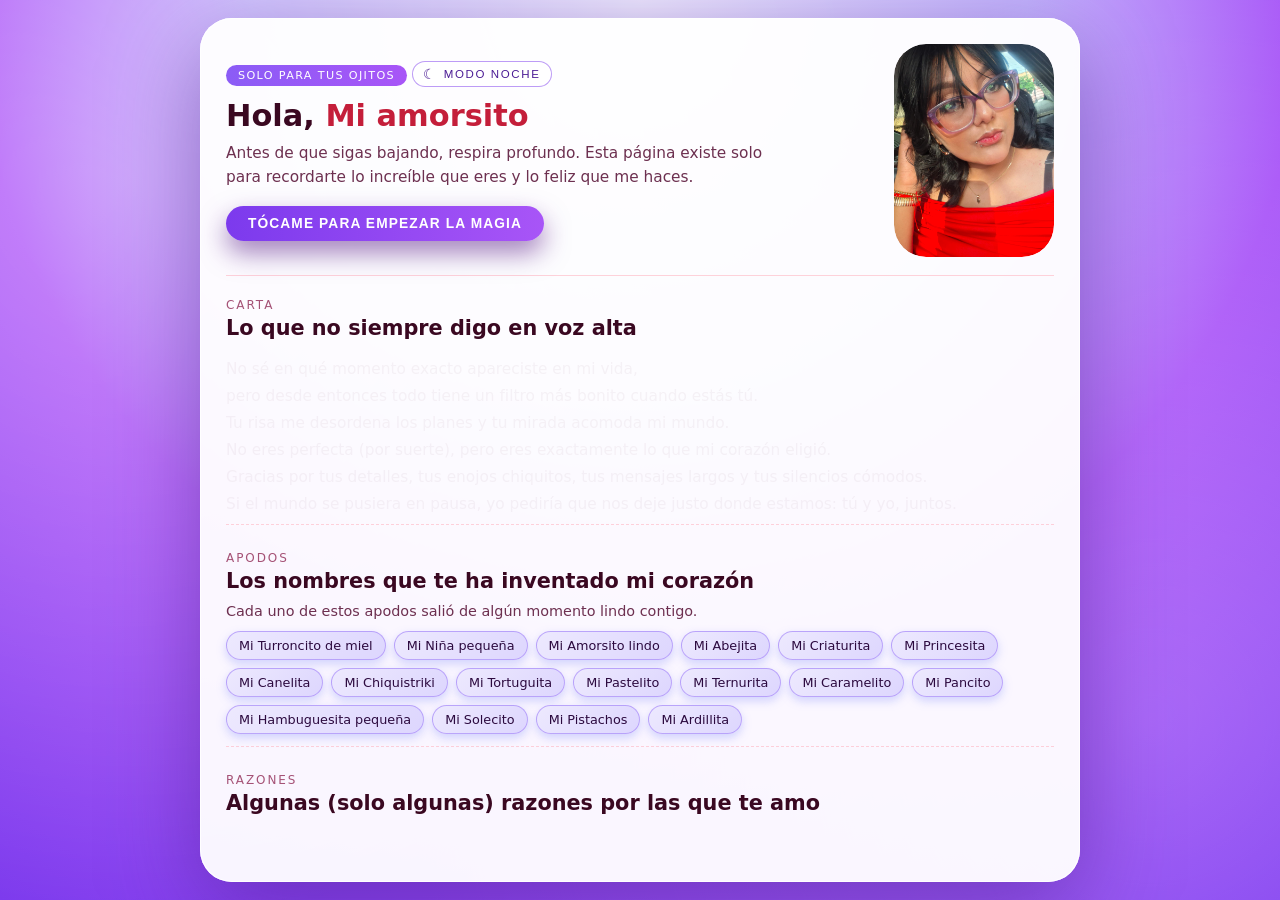
<file: index.html>
<!DOCTYPE html>
<html lang="es">
<head>
    <meta charset="UTF-8">
    <meta http-equiv="refresh" content="0; url=para-ella.html">
    <link rel="canonical" href="para-ella.html">
    <title>Redirigiendo...</title>
    <script>window.location.replace("para-ella.html");</script>
</head>
<body>
    <p>Si no eres redirigido, <a href="para-ella.html">entra aquí</a>.</p>
</body>
</html>
</file>
<file: para-ella.css>
*,
*::before,
*::after {
    margin: 0;
    padding: 0;
    box-sizing: border-box;
}

html,
body {
    height: 100%;
}

body {
    font-family: system-ui, -apple-system, BlinkMacSystemFont, "Segoe UI", sans-serif;
    background: radial-gradient(circle at top, #ede9fe 0%, #c4b5fd 35%, #a855f7 60%, #7c3aed 100%);
    color: #3a0821;
    display: flex;
    justify-content: center;
    align-items: stretch;
    padding: 18px;
}

body.pe-dark {
    background: radial-gradient(circle at top, #020617 0%, #020617 35%, #020617 60%, #020617 100%);
}

.pe-dark .pe-background {
    opacity: 0.4;
}

.pe-dark .pe-shell {
    background: rgba(15, 23, 42, 0.98);
    box-shadow:
        0 26px 90px rgba(15, 23, 42, 0.9),
        0 0 0 1px rgba(15, 23, 42, .9) inset;
}

.pe-dark .pe-section-label {
    color: #f9fafb;
}

.pe-dark .pe-section-title,
.pe-dark .pe-hero-title {
    color: #e5e7eb;
}

.pe-dark .pe-hero-text,
.pe-dark .pe-letter,
.pe-dark .pe-bucket-intro,
.pe-dark .pe-time-intro,
.pe-dark .pe-question-text,
.pe-dark .pe-song-note,
.pe-dark .pe-bucket-item,
.pe-dark .pe-nicknames-intro,
.pe-dark .pe-moments-intro,
.pe-dark .pe-primer-sv-intro,
.pe-dark .pe-regalos-intro,
.pe-dark .pe-comidas-intro,
.pe-dark .pe-ojitos-intro {
    color: #e5e7eb;
}

.pe-dark .pe-bucket-item,
.pe-dark .pe-time-card,
.pe-dark .pe-reason-card,
.pe-dark .pe-moment,
.pe-dark .pe-time-block,
.pe-dark .pe-time-card,
.pe-dark .pe-time-block,
.pe-dark .pe-bucket-item,
.pe-dark .pe-nickname-pill {
    background-color: rgba(15, 23, 42, 0.95);
    color: #e5e7eb;
}

.pe-dark .pe-footer {
    border-top-color: rgba(55, 65, 81, .8);
    color: #9ca3af;
}

/* Ajustes extra para modo noche */
.pe-dark .pe-nickname-pill {
    background: linear-gradient(135deg, #4c1d95, #6d28d9);
    color: #f9fafb;
    border-color: rgba(129, 140, 248, .9);
    box-shadow: 0 0 18px rgba(129, 140, 248, .55);
}

.pe-dark .pe-nickname-pill:hover {
    box-shadow: 0 0 24px rgba(129, 140, 248, .75);
}

.pe-dark .pe-timeline-content h3,
.pe-dark .pe-timeline-content p {
    color: #e5e7eb;
}

.pe-dark .pe-time-card {
    background: radial-gradient(circle at top, #020617 0, #020617 35%, #111827 80%);
    box-shadow:
        0 18px 46px rgba(15, 23, 42, 0.9),
        0 0 0 1px rgba(31, 41, 55, .9) inset;
}

.pe-dark .pe-time-intro,
.pe-dark .pe-time-label-input,
.pe-dark .pe-time-note {
    color: #e5e7eb;
}

.pe-dark .pe-input-date {
    background: #020617;
    color: #f9fafb;
    border-color: rgba(129, 140, 248, .9);
}

.pe-dark .pe-time-block {
    background: #020617;
    box-shadow:
        0 8px 24px rgba(15, 23, 42, 0.9),
        0 0 0 1px rgba(55, 65, 81, .9) inset;
}

.pe-dark .pe-time-value {
    color: #f9fafb;
}

.pe-dark .pe-time-label {
    color: #f9fafb;
}

.pe-dark .pe-song-artist {
    color: #f9fafb;
}

.pe-background {
    position: fixed;
    inset: 0;
    pointer-events: none;
    background-image:
        radial-gradient(circle at 10% 20%, rgba(255, 255, 255, .9) 0, transparent 55%),
        radial-gradient(circle at 90% 80%, rgba(209, 213, 250, .9) 0, transparent 55%);
    mix-blend-mode: soft-light;
    opacity: 0.85;
    z-index: -1;
}

.pe-shell {
    width: 100%;
    max-width: 880px;
    background: rgba(255, 255, 255, 0.95);
    border-radius: 32px;
    box-shadow:
        0 26px 90px rgba(76, 29, 149, 0.55),
        0 0 0 1px rgba(255, 255, 255, .9) inset;
    padding: 26px 26px 22px;
    overflow-y: auto;
    max-height: 100vh;
}

.pe-theme-toggle {
    display: inline-flex;
    align-items: center;
    gap: 6px;
    padding: 4px 10px;
    margin-bottom: 10px;
    border-radius: 999px;
    border: 1px solid rgba(124, 58, 237, .5);
    background: rgba(255, 255, 255, 0.85);
    color: #4c1d95;
    font-size: 0.72rem;
    text-transform: uppercase;
    letter-spacing: .14em;
    cursor: pointer;
}

.pe-theme-icon {
    font-size: 0.9rem;
}

.pe-hero {
    display: flex;
    justify-content: space-between;
    align-items: center;
    gap: 18px;
    text-align: left;
    padding-bottom: 18px;
    border-bottom: 1px solid rgba(255, 182, 193, .6);
}

.pe-hero-left {
    flex: 1 1 60%;
}

.pe-chip {
    display: inline-flex;
    align-items: center;
    gap: 6px;
    padding: 4px 12px;
    border-radius: 999px;
    background: linear-gradient(90deg, #8b5cf6, #a855f7);
    color: #fff;
    font-size: 0.7rem;
    text-transform: uppercase;
    letter-spacing: .12em;
    margin-bottom: 12px;
}

.pe-hero-title {
    font-size: 1.9rem;
    margin-bottom: 8px;
}

.pe-hero-name {
    color: #c41e3a;
}

.pe-hero-text {
    font-size: 0.96rem;
    color: #6d3050;
    max-width: 540px;
    line-height: 1.6;
    margin-bottom: 16px;
}

.pe-hero-photo-frame {
    flex: 0 0 160px;
    max-width: 180px;
    aspect-ratio: 3 / 4;
    border-radius: 32px;
    padding: 0;
    overflow: hidden;
    display: flex;
    align-items: center;
    justify-content: center;
}

.pe-hero-photo-inner {
    width: 100%;
    height: 100%;
    border-radius: 32px;
    overflow: hidden;
}

.pe-hero-photo {
    width: 100%;
    height: 100%;
    object-fit: cover;
    display: block;
    filter: saturate(1.1);
}

.pe-btn {
    border-radius: 999px;
    border: none;
    padding: 10px 22px;
    font-size: 0.86rem;
    font-weight: 600;
    text-transform: uppercase;
    letter-spacing: .08em;
    cursor: pointer;
    display: inline-flex;
    align-items: center;
    justify-content: center;
    gap: 6px;
    transition: transform .16s ease, box-shadow .16s ease, filter .16s ease;
}

.pe-btn-primary {
    background: linear-gradient(90deg, #7c3aed, #a855f7);
    color: #fff;
    box-shadow: 0 12px 26px rgba(88, 28, 135, .55);
}

.pe-btn-primary:hover {
    transform: translateY(-1px);
    box-shadow: 0 18px 36px rgba(88, 28, 135, .7);
    filter: brightness(1.03);
}

.pe-btn-primary:active {
    transform: translateY(1px) scale(.98);
    box-shadow: 0 8px 18px rgba(88, 28, 135, .55);
}

.pe-section {
    padding-top: 22px;
    padding-bottom: 12px;
}

.pe-section + .pe-section {
    border-top: 1px dashed rgba(255, 182, 193, .6);
}

.pe-section-label {
    font-size: 0.75rem;
    text-transform: uppercase;
    letter-spacing: .16em;
    color: #a55276;
    margin-bottom: 4px;
}

.pe-section-title {
    font-size: 1.3rem;
    margin-bottom: 10px;
    color: #3a0821;
}

.pe-letter {
    font-size: 0.96rem;
    color: #6d3050;
    line-height: 1.75;
}

.pe-letter-chunk {
    display: block;
    opacity: 0.05;
    transform: translateY(6px);
}

.pe-letter-chunk--visible {
    animation: pe-line-in 1s ease-out forwards;
}

@keyframes pe-line-in {
    0% {
        opacity: 0;
        transform: translateY(8px);
    }
    100% {
        opacity: 1;
        transform: translateY(0);
    }
}

/* Apodos */
.pe-section-nicknames {
    padding-top: 26px;
}

.pe-nicknames-intro {
    font-size: 0.9rem;
    color: #6d3050;
    margin-bottom: 12px;
}

.pe-nicknames-grid {
    display: flex;
    flex-wrap: wrap;
    gap: 8px;
}

.pe-nickname-pill {
    padding: 6px 12px;
    border-radius: 999px;
    background: linear-gradient(135deg, #ede9fe, #ddd6fe);
    color: #2c0a3f;
    font-size: 0.8rem;
    border: 1px solid rgba(167, 139, 250, .7);
    box-shadow: 0 4px 10px rgba(129, 140, 248, .35);
    white-space: nowrap;
    transition: transform 0.25s ease, box-shadow 0.25s ease;
}

.pe-nickname-pill:hover {
    transform: scale(1.06);
    box-shadow: 0 8px 20px rgba(129, 140, 248, .5);
}

.pe-section-reasons {
    padding-top: 26px;
}

.pe-reasons-grid {
    display: grid;
    grid-template-columns: repeat(2, minmax(0, 1fr));
    gap: 14px;
}

.pe-reason-card {
    background: radial-gradient(circle at top, #f5f3ff 0, #ddd6fe 45%, #c4b5fd 100%);
    border-radius: 18px;
    padding: 12px 13px 10px;
    box-shadow:
        0 10px 25px rgba(129, 140, 248, .5),
        0 0 0 1px rgba(255, 255, 255, .9) inset;
    transform: translateY(8px);
    opacity: 0;
}

.pe-reason-card--visible {
    animation: pe-card-in 1s ease-out forwards;
}

@keyframes pe-card-in {
    0% {
        opacity: 0;
        transform: translateY(10px) scale(.98);
    }
    100% {
        opacity: 1;
        transform: translateY(0) scale(1);
    }
}

.pe-reason-title {
    font-size: 0.98rem;
    margin-bottom: 4px;
    color: #3a0821;
}

.pe-reason-text {
    font-size: 0.86rem;
    color: #713152;
    line-height: 1.5;
}

.pe-timeline {
    margin-top: 10px;
    border-left: 2px solid rgba(167, 139, 250, .85);
    padding-left: 18px;
    position: relative;
}

.pe-timeline::before {
    content: "";
    position: absolute;
    left: -2px;
    top: 0;
    bottom: 0;
    border-left: 2px dashed rgba(255, 255, 255, .7);
}

.pe-timeline-item {
    position: relative;
    margin-bottom: 16px;
    opacity: 0;
    transform: translateX(-8px);
}

.pe-timeline-item--visible {
    animation: pe-timeline-in 1s ease-out forwards;
}

@keyframes pe-timeline-in {
    0% {
        opacity: 0;
        transform: translateX(-10px);
    }
    100% {
        opacity: 1;
        transform: translateX(0);
    }
}

.pe-timeline-dot {
    position: absolute;
    left: -20px;
    top: 4px;
    width: 12px;
    height: 12px;
    border-radius: 50%;
    background: #a855f7;
    box-shadow: 0 0 0 3px rgba(167, 139, 250, .6);
}

.pe-timeline-dot-heart {
    background: #7c3aed;
    box-shadow:
        0 0 0 3px rgba(124, 58, 237, .7),
        0 0 0 7px rgba(124, 58, 237, .25);
}

.pe-timeline-content h3 {
    font-size: 0.96rem;
    margin-bottom: 4px;
}

.pe-timeline-content p {
    font-size: 0.86rem;
    color: #6d3050;
    line-height: 1.6;
}

/* Nuestros momentos */
.pe-section-moments {
    padding-top: 26px;
}

.pe-moments-intro {
    font-size: 0.92rem;
    color: #6d3050;
    margin-bottom: 16px;
    line-height: 1.5;
}

.pe-moments-grid {
    display: grid;
    grid-template-columns: repeat(4, 1fr);
    gap: 12px;
    margin-top: 8px;
}

.pe-moment {
    position: relative;
    border-radius: 16px;
    overflow: hidden;
    background: #1a1a1a;
    box-shadow: 0 8px 24px rgba(0, 0, 0, 0.2);
    margin: 0;
    aspect-ratio: 1;
}

.pe-moment--wide {
    grid-column: span 2;
    aspect-ratio: 16 / 10;
}

.pe-moment--tall {
    grid-row: span 2;
    aspect-ratio: auto;
    min-height: 0;
}

.pe-moment img {
    width: 100%;
    height: 100%;
    object-fit: cover;
    display: block;
    transition: transform 0.4s ease, filter 0.4s ease;
}

.pe-moment:hover img {
    transform: scale(1.06);
    filter: brightness(1.05);
}

@media (max-width: 720px) {
    .pe-moments-grid {
        grid-template-columns: repeat(2, 1fr);
        gap: 10px;
    }

    .pe-moment--wide {
        grid-column: span 2;
    }

    .pe-moment--tall {
        grid-row: span 1;
        aspect-ratio: 1;
    }
}

/* Nuestro primer San Valentín */
.pe-section-primer-sv {
    padding-top: 26px;
}

.pe-primer-sv-intro {
    font-size: 0.92rem;
    color: #6d3050;
    margin-bottom: 16px;
    line-height: 1.5;
}

.pe-primer-sv-grid {
    display: grid;
    grid-template-columns: repeat(3, 1fr);
    gap: 12px;
    margin-top: 8px;
}

.pe-primer-sv-item {
    position: relative;
    border-radius: 16px;
    overflow: hidden;
    background: #1a1a1a;
    box-shadow: 0 8px 24px rgba(0, 0, 0, 0.2);
    margin: 0;
    aspect-ratio: 1;
}

.pe-primer-sv-item img {
    width: 100%;
    height: 100%;
    object-fit: cover;
    display: block;
    transition: transform 0.4s ease, filter 0.4s ease;
}

.pe-primer-sv-item:hover img {
    transform: scale(1.06);
    filter: brightness(1.05);
}

@media (max-width: 720px) {
    .pe-primer-sv-grid {
        grid-template-columns: repeat(2, 1fr);
        gap: 10px;
    }
}

/* Regalos en mi memoria */
.pe-section-regalos {
    padding-top: 26px;
}

.pe-regalos-intro {
    font-size: 0.92rem;
    color: #6d3050;
    margin-bottom: 16px;
    line-height: 1.5;
}

.pe-regalos-grid {
    display: grid;
    grid-template-columns: repeat(4, 1fr);
    gap: 12px;
    margin-top: 8px;
}

.pe-regalo-item {
    position: relative;
    border-radius: 16px;
    overflow: hidden;
    background: #1a1a1a;
    box-shadow: 0 8px 24px rgba(0, 0, 0, 0.2);
    margin: 0;
    aspect-ratio: 1;
}

.pe-regalo-item img {
    width: 100%;
    height: 100%;
    object-fit: cover;
    display: block;
    transition: transform 0.4s ease, filter 0.4s ease;
}

.pe-regalo-item:hover img {
    transform: scale(1.06);
    filter: brightness(1.05);
}

@media (max-width: 900px) {
    .pe-regalos-grid {
        grid-template-columns: repeat(3, 1fr);
    }
}

@media (max-width: 720px) {
    .pe-regalos-grid {
        grid-template-columns: repeat(2, 1fr);
        gap: 10px;
    }
}

/* Nuestras comidas favoritas */
.pe-section-comidas {
    padding-top: 26px;
}

.pe-comidas-intro {
    font-size: 0.92rem;
    color: #6d3050;
    margin-bottom: 16px;
    line-height: 1.5;
}

.pe-comidas-grid {
    display: grid;
    grid-template-columns: repeat(3, 1fr);
    gap: 12px;
    margin-top: 8px;
}

.pe-comida-item {
    position: relative;
    border-radius: 16px;
    overflow: hidden;
    background: #1a1a1a;
    box-shadow: 0 8px 24px rgba(0, 0, 0, 0.2);
    margin: 0;
    aspect-ratio: 1;
}

.pe-comida-item img {
    width: 100%;
    height: 100%;
    object-fit: cover;
    display: block;
    transition: transform 0.4s ease, filter 0.4s ease;
}

.pe-comida-item:hover img {
    transform: scale(1.06);
    filter: brightness(1.05);
}

@media (max-width: 720px) {
    .pe-comidas-grid {
        grid-template-columns: repeat(2, 1fr);
        gap: 10px;
    }
}

/* Nuestra canción */
.pe-section-song {
    padding-top: 26px;
}

.pe-song-artist {
    font-size: 0.95rem;
    color: #4c1d95;
    margin-top: -4px;
    margin-bottom: 8px;
}

.pe-song-note {
    font-size: 0.88rem;
    color: #6d3050;
    margin-bottom: 14px;
}

.pe-song-btn {
    display: inline-flex;
    align-items: center;
    justify-content: center;
    gap: 8px;
    text-decoration: none;
    background: linear-gradient(135deg, #1f2937 0%, #111827 100%) !important;
    color: #fff !important;
    box-shadow: 0 12px 26px rgba(0, 0, 0, .4) !important;
}

.pe-song-btn:hover {
    background: linear-gradient(135deg, #374151 0%, #1f2937 100%) !important;
    box-shadow: 0 18px 36px rgba(0, 0, 0, .5) !important;
    filter: brightness(1.05);
}

.pe-song-btn:active {
    box-shadow: 0 8px 18px rgba(0, 0, 0, .4) !important;
}

.pe-song-btn-icon {
    display: inline-flex;
    line-height: 1;
}

.pe-song-btn-icon svg {
    display: block;
}

/* Cosas que quiero hacer contigo */
.pe-section-bucket {
    padding-top: 26px;
}

.pe-bucket-intro {
    font-size: 0.92rem;
    color: #6d3050;
    margin-bottom: 14px;
    line-height: 1.5;
}

.pe-bucket-list {
    list-style: none;
    margin: 0;
    padding: 0;
    display: flex;
    flex-direction: column;
    gap: 10px;
}

.pe-bucket-item {
    display: flex;
    align-items: center;
    gap: 10px;
    padding: 10px 14px;
    background: rgba(255, 255, 255, 0.9);
    border-radius: 14px;
    font-size: 0.95rem;
    color: #3a0821;
    box-shadow: 0 4px 14px rgba(129, 140, 248, .25);
    border: 1px solid rgba(167, 139, 250, .4);
}

.pe-bucket-item::before {
    content: "";
    width: 18px;
    height: 18px;
    flex-shrink: 0;
    border: 2px solid #a855f7;
    border-radius: 50%;
    background: transparent;
}

.pe-bucket-item--done {
    text-decoration: line-through;
    color: #6d3050;
    opacity: 0.85;
}

.pe-bucket-item--done::before {
    background: #7c3aed;
    border-color: #7c3aed;
    background-image: url("data:image/svg+xml,%3Csvg xmlns='http://www.w3.org/2000/svg' viewBox='0 0 24 24' fill='white'%3E%3Cpath d='M9 16.17L4.83 12l-1.42 1.41L9 19 21 7l-1.41-1.41z'/%3E%3C/svg%3E");
    background-size: 12px;
    background-position: center;
    background-repeat: no-repeat;
}

.pe-section-question {
    padding-top: 26px;
}

.pe-section-time {
    padding-top: 26px;
}

.pe-time-card {
    margin-top: 4px;
    border-radius: 22px;
    padding: 14px 16px 12px;
    background: radial-gradient(circle at top, #f5f3ff 0, #ddd6fe 45%, #c4b5fd 100%);
    box-shadow:
        0 14px 36px rgba(129, 140, 248, .55),
        0 0 0 1px rgba(255, 255, 255, .9) inset;
}

.pe-time-header {
    display: flex;
    flex-direction: column;
    gap: 8px;
    margin-bottom: 6px;
}

.pe-time-intro {
    font-size: 0.9rem;
    color: #6d3050;
}

.pe-time-input-row {
    display: flex;
    flex-direction: column;
    gap: 4px;
}

.pe-time-label-input {
    font-size: 0.78rem;
    color: #8a4769;
}

.pe-time-input-controls {
    display: flex;
    flex-wrap: wrap;
    gap: 8px;
    align-items: center;
}

.pe-input-date {
    border-radius: 999px;
    border: 1px solid rgba(167, 139, 250, .9);
    padding: 6px 12px;
    font-size: 0.86rem;
    min-width: 150px;
    outline: none;
    background: rgba(255, 255, 255, 0.96);
    color: #3a0821;
}

.pe-input-date:focus {
    border-color: #7c3aed;
    box-shadow: 0 0 0 2px rgba(167, 139, 250, .5);
}

.pe-btn-small {
    padding: 6px 14px;
    font-size: 0.75rem;
}

.pe-time-grid {
    display: grid;
    grid-template-columns: repeat(4, minmax(0, 1fr));
    gap: 10px;
    margin-bottom: 8px;
}

.pe-time-block {
    text-align: center;
    background: rgba(255, 255, 255, .9);
    border-radius: 16px;
    padding: 8px 6px 6px;
    box-shadow:
        0 8px 20px rgba(129, 140, 248, .5),
        0 0 0 1px rgba(221, 214, 254, .9) inset;
}

.pe-time-value {
    display: block;
    font-size: 1.4rem;
    font-weight: 700;
    color: #3a0821;
}

.pe-time-label {
    display: block;
    font-size: 0.72rem;
    text-transform: uppercase;
    letter-spacing: .12em;
    color: #4c1d95;
}

.pe-time-note {
    font-size: 0.86rem;
    color: #6d3050;
}

/* Sección ojitos brillaron */
.pe-section-ojitos {
    padding-top: 26px;
}

.pe-ojitos-intro {
    font-size: 0.92rem;
    color: #6d3050;
    margin-bottom: 14px;
    line-height: 1.5;
}

.pe-ojitos-btn {
    margin-top: 4px;
    display: inline-flex;
    align-items: center;
    justify-content: center;
    gap: 8px;
    background: linear-gradient(135deg, #c41e3a 0%, #a01830 100%) !important;
    color: #fff !important;
    box-shadow: 0 12px 26px rgba(196, 30, 58, 0.5) !important;
}

.pe-ojitos-btn:hover {
    background: linear-gradient(135deg, #d42a45 0%, #b01d35 100%) !important;
    box-shadow: 0 18px 36px rgba(196, 30, 58, 0.65) !important;
    filter: brightness(1.05);
}

.pe-ojitos-btn:active {
    box-shadow: 0 8px 18px rgba(196, 30, 58, 0.5) !important;
}

.pe-ojitos-btn-icon {
    display: inline-flex;
    line-height: 1;
}

.pe-ojitos-btn-icon svg {
    display: block;
}

/* Overlay y modal del momento */
.pe-ojitos-overlay {
    position: fixed;
    inset: 0;
    z-index: 100;
    display: flex;
    align-items: center;
    justify-content: center;
    padding: 20px;
    opacity: 0;
    visibility: hidden;
    transition: opacity 0.4s ease, visibility 0.4s ease;
}

.pe-ojitos-overlay.is-open {
    opacity: 1;
    visibility: visible;
}

.pe-ojitos-backdrop {
    position: absolute;
    inset: 0;
    background: rgba(0, 0, 0, 0.75);
    backdrop-filter: blur(8px);
    -webkit-backdrop-filter: blur(8px);
    opacity: 0;
    transition: opacity 0.4s ease;
}

.pe-ojitos-overlay.is-open .pe-ojitos-backdrop {
    opacity: 1;
}

.pe-ojitos-modal {
    position: relative;
    z-index: 1;
    max-width: 90vw;
    max-height: 90vh;
    transform: scale(0.85);
    opacity: 0;
    transition: transform 0.45s cubic-bezier(0.34, 1.56, 0.64, 1), opacity 0.4s ease;
}

.pe-ojitos-overlay.is-open .pe-ojitos-modal {
    transform: scale(1);
    opacity: 1;
}

.pe-ojitos-close {
    position: absolute;
    top: -44px;
    right: 0;
    width: 36px;
    height: 36px;
    border: none;
    border-radius: 50%;
    background: rgba(255, 255, 255, 0.95);
    color: #4c1d95;
    font-size: 1.5rem;
    line-height: 1;
    cursor: pointer;
    display: flex;
    align-items: center;
    justify-content: center;
    box-shadow: 0 4px 12px rgba(0, 0, 0, 0.3);
    transition: transform 0.2s ease, background 0.2s ease;
    z-index: 2;
}

.pe-ojitos-close:hover {
    background: #fff;
    transform: scale(1.08);
}

.pe-ojitos-image-wrap {
    border-radius: 16px;
    overflow: hidden;
    box-shadow: 0 24px 60px rgba(0, 0, 0, 0.5);
}

.pe-ojitos-image-wrap img {
    display: block;
    max-width: 100%;
    max-height: 85vh;
    width: auto;
    height: auto;
    object-fit: contain;
    vertical-align: middle;
}

.pe-question-text {
    font-size: 1rem;
    color: #4b1631;
    margin-bottom: 12px;
}

.pe-question-actions {
    display: flex;
    flex-wrap: wrap;
    gap: 10px;
}

.pe-btn-yes {
    background: linear-gradient(90deg, #7c3aed, #a855f7);
    color: #fff;
    box-shadow: 0 12px 26px rgba(88, 28, 135, .55);
}

.pe-btn-yes:hover {
    transform: translateY(-1px);
    box-shadow: 0 18px 34px rgba(88, 28, 135, .7);
}

.pe-btn-yes:active {
    transform: translateY(1px) scale(.98);
    box-shadow: 0 8px 18px rgba(88, 28, 135, .55);
}

.pe-btn-ghost {
    background: rgba(255, 255, 255, .6);
    color: #5b21b6;
    border: 1px solid rgba(167, 139, 250, .9);
    position: relative;
}

.pe-btn-ghost:hover {
    filter: brightness(1.04);
    box-shadow: 0 10px 24px rgba(129, 140, 248, .5);
}

.pe-answer {
    margin-top: 10px;
    font-size: 0.92rem;
    color: #6d3050;
}

.pe-answer-hidden {
    display: none;
}

.pe-footer {
    margin-top: 12px;
    padding-top: 10px;
    border-top: 1px dashed rgba(167, 139, 250, .6);
    font-size: 0.78rem;
    color: #4c1d95;
    text-align: center;
}

.pe-yes-hearts {
    position: fixed;
    inset: 0;
    pointer-events: none;
    overflow: hidden;
    z-index: 30;
}

.pe-heart-float {
    position: absolute;
    width: 18px;
    height: 18px;
    transform: translate(-50%, 0) scale(0.8);
    opacity: 0;
    animation: pe-heart-rise var(--dur, 4s) ease-out forwards;
}

.pe-heart-float::before,
.pe-heart-float::after {
    content: "";
    position: absolute;
    width: 100%;
    height: 100%;
    background: radial-gradient(circle at 30% 30%, #fed7e2 0, #fb7185 55%);
    border-radius: 50%;
}

.pe-heart-float::before {
    left: 50%;
    transform: translateX(-50%);
}

.pe-heart-float::after {
    top: 50%;
    transform: translateY(-50%) rotate(-90deg);
}

@keyframes pe-heart-rise {
    0% {
        transform: translate(-50%, 30px) scale(0.6);
        opacity: 0;
    }
    10% {
        opacity: 1;
    }
    70% {
        transform: translate(calc(-50% + var(--drift, 0px)), -40vh) scale(1);
        opacity: 1;
    }
    100% {
        transform: translate(calc(-50% + var(--drift, 0px)), -55vh) scale(1.05);
        opacity: 0;
    }
}

@media (max-width: 720px) {
    body {
        padding: 12px;
    }

    .pe-shell {
        border-radius: 26px;
        padding: 18px 18px 16px;
    }

    .pe-hero {
        flex-direction: column-reverse;
        align-items: flex-start;
    }

    .pe-hero-photo-frame {
        align-self: center;
    }

    .pe-reasons-grid {
        grid-template-columns: minmax(0, 1fr);
    }
}
</file>
